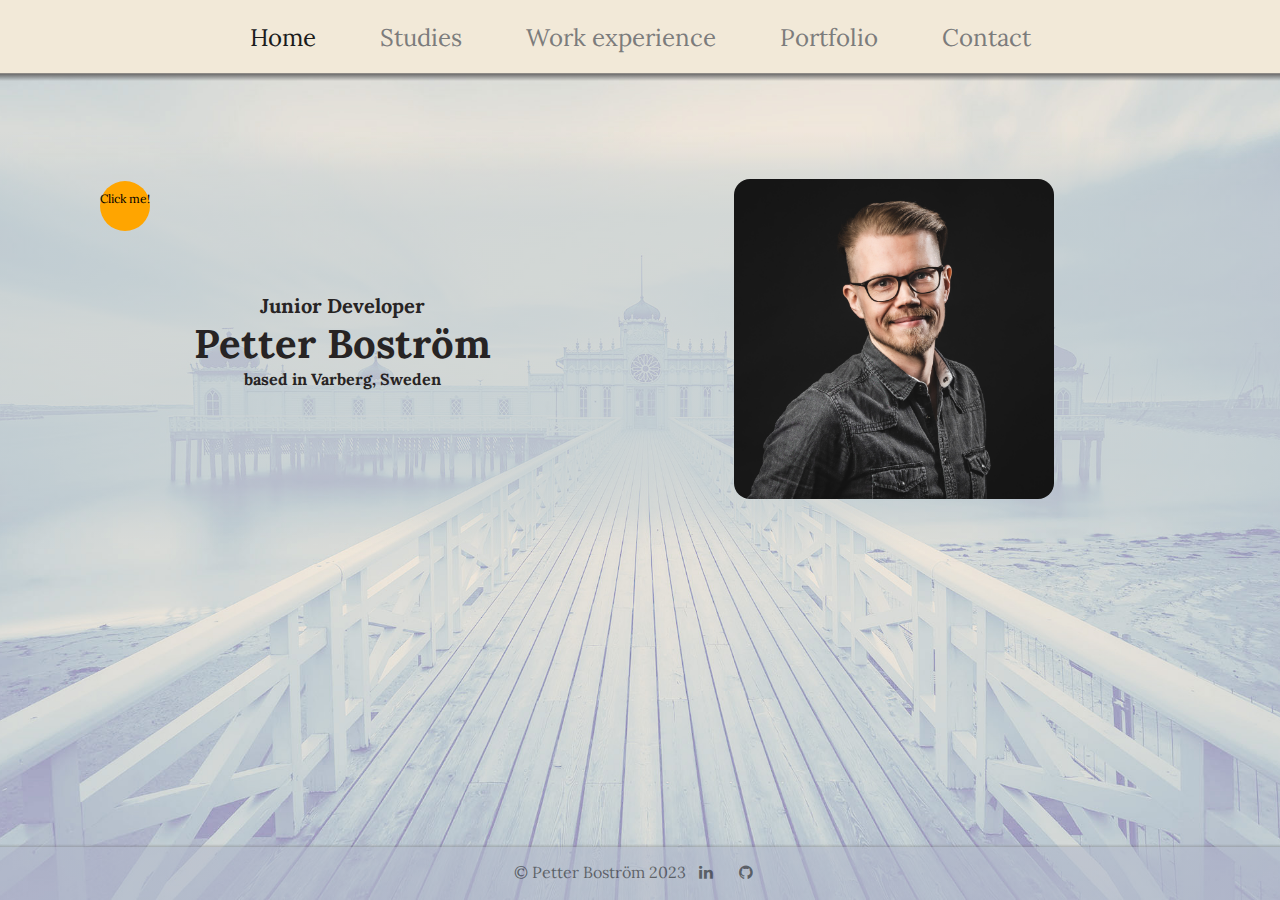
<file: index.html>
<!DOCTYPE html>
<html lang="en">
  <head>
    <meta name="viewport" content="width=device-width, initial-scale=1" />
    <title>Petter Boström CV</title>
    <link rel="preconnect" href="https://fonts.googleapis.com" />
    <link rel="preconnect" href="https://fonts.gstatic.com" crossorigin />
    <link
      href="https://fonts.googleapis.com/css2?family=Lora&display=swap"
      rel="stylesheet"
    />
    <link rel="stylesheet" type="text/css" href="/Css/styles.css" />
    <link rel="stylesheet" type="text/css" href="/Css/home.css" />
    <link rel="stylesheet" type="text/css" href="/Css/bollstyle.css" />
    <link
      rel="stylesheet"
      href="https://cdnjs.cloudflare.com/ajax/libs/font-awesome/4.7.0/css/font-awesome.min.css"
    />
  </head>
  <body id="home">
    <div class="mainflex">
      <header>
        <nav>
          <ul>
            <li><a class="current" href="/index.html">Home</a></li>
            <li><a href="/studies.html">Studies</a></li>
            <li><a href="/work_exp.html">Work experience</a></li>
            <li><a href="/portfolio.html">Portfolio</a></li>
            <li><a href="/contact.html">Contact</a></li>
          </ul>
        </nav>
      </header>
      <main>
        <div class="ballcontainer">
          <div id="ball"><p>Click me!</p></div>
          <div class="box_group">
            <div id="homepres">
              <h2>Junior Developer</h2>
              <h1>Petter Boström</h1>
              <h3>based in Varberg, Sweden</h3>
            </div>
            <div>
              <img
                id="portrait"
                src="/Images/portrait.jpg"
                alt="portrait of Petter Boström"
              />
            </div>
          </div>
          <div class="secretbutton">
            <div id="thebutton"><p id="surprise">Tadaaa!</p></div>
          </div>
        </div>
        <div id="myModal" class="modal">
          <div class="modal-content">
            <img src="Images/dans.gif" alt="Old man dancing" />
            <h2>Grattis!! Du knäckte koden!</h2>
            <p>Tryck på valfri tangent för att återgå.</p>
          </div>
        </div>
      </main>
      <footer>
        <div class="footerContent">
          <div>
            <span>&#169; Petter Boström 2023</span>
          </div>
          <div>
            <a
              href="https://www.linkedin.com/in/petter-bostr%C3%B6m-a72ba788/"
              class="fa fa-linkedin"
              target="_blank"
            ></a>
          </div>
          <div>
            <a
              href="https://github.com/Nomijah"
              class="fa fa-github"
              target="_blank"
            ></a>
          </div>
        </div>
      </footer>
    </div>
    <script src="JS/bollscript.js"></script>
    <script src="JS/script.js"></script>
  </body>
</html>
</file>
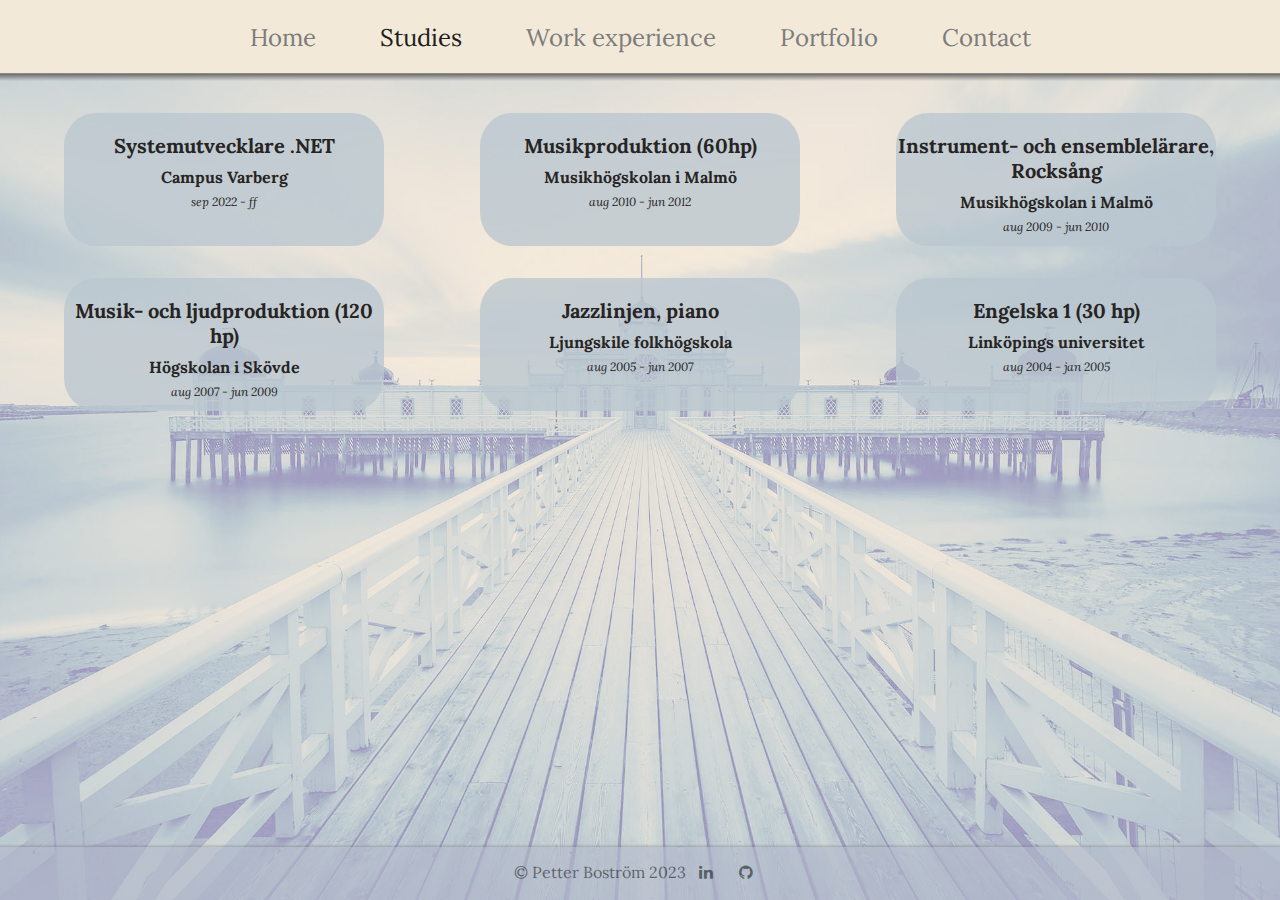
<file: old_studies.html>
<!DOCTYPE html>
<html lang="en">
  <head>
    <meta name="viewport" content="width=device-width, initial-scale=1" />
    <title>Petter Boström CV</title>
    <link rel="preconnect" href="https://fonts.googleapis.com" />
    <link rel="preconnect" href="https://fonts.gstatic.com" crossorigin />
    <link
      href="https://fonts.googleapis.com/css2?family=Lora&display=swap"
      rel="stylesheet"
    />
    <link rel="stylesheet" type="text/css" href="/Css/styles.css" />
    <link rel="stylesheet" type="text/css" href="/Css/studies.css" />
    <link
      rel="stylesheet"
      href="https://cdnjs.cloudflare.com/ajax/libs/font-awesome/4.7.0/css/font-awesome.min.css"
    />
  </head>
  <body>
    <div class="mainflex">
      <header>
        <nav>
          <ul>
            <li><a href="/index.html">Home</a></li>
            <li><a class="current" href="/studies.html">Studies</a></li>
            <li><a href="/work_exp.html">Work experience</a></li>
            <li><a href="/portfolio.html">Portfolio</a></li>
            <li><a href="/contact.html">Contact</a></li>
          </ul>
        </nav>
      </header>
      <main>
        <div class="studycontainer">
          <div class="studybox">
            <h2>Systemutvecklare .NET</h2>
            <h3>Campus Varberg</h3>
            <p>sep 2022 - ff</p>
          </div>
          <div class="studybox">
            <h2>Musikproduktion (60hp)</h2>
            <h3>Musikhögskolan i Malmö</h3>
            <p>aug 2010 - jun 2012</p>
          </div>
          <div class="studybox">
            <h2>Instrument- och ensemblelärare, Rocksång</h2>
            <h3>Musikhögskolan i Malmö</h3>
            <p>aug 2009 - jun 2010</p>
          </div>
          <div class="studybox">
            <h2>Musik- och ljudproduktion (120 hp)</h2>
            <h3>Högskolan i Skövde</h3>
            <p>aug 2007 - jun 2009</p>
          </div>
          <div class="studybox">
            <h2>Jazzlinjen, piano</h2>
            <h3>Ljungskile folkhögskola</h3>
            <p>aug 2005 - jun 2007</p>
          </div>
          <div class="studybox">
            <h2>Engelska 1 (30 hp)</h2>
            <h3>Linköpings universitet</h3>
            <p>aug 2004 - jan 2005</p>
          </div>
        </div>
      </main>
      <footer>
        <div class="footerContent">
          <div>
            <span>&#169; Petter Boström 2023</span>
          </div>
          <div>
            <a
              href="https://www.linkedin.com/in/petter-bostr%C3%B6m-a72ba788/"
              class="fa fa-linkedin"
              target="_blank"
            ></a>
          </div>
          <div>
            <a
              href="https://github.com/Nomijah"
              class="fa fa-github"
              target="_blank"
            ></a>
          </div>
        </div>
      </footer>
    </div>
  </body>
</html>
</file>
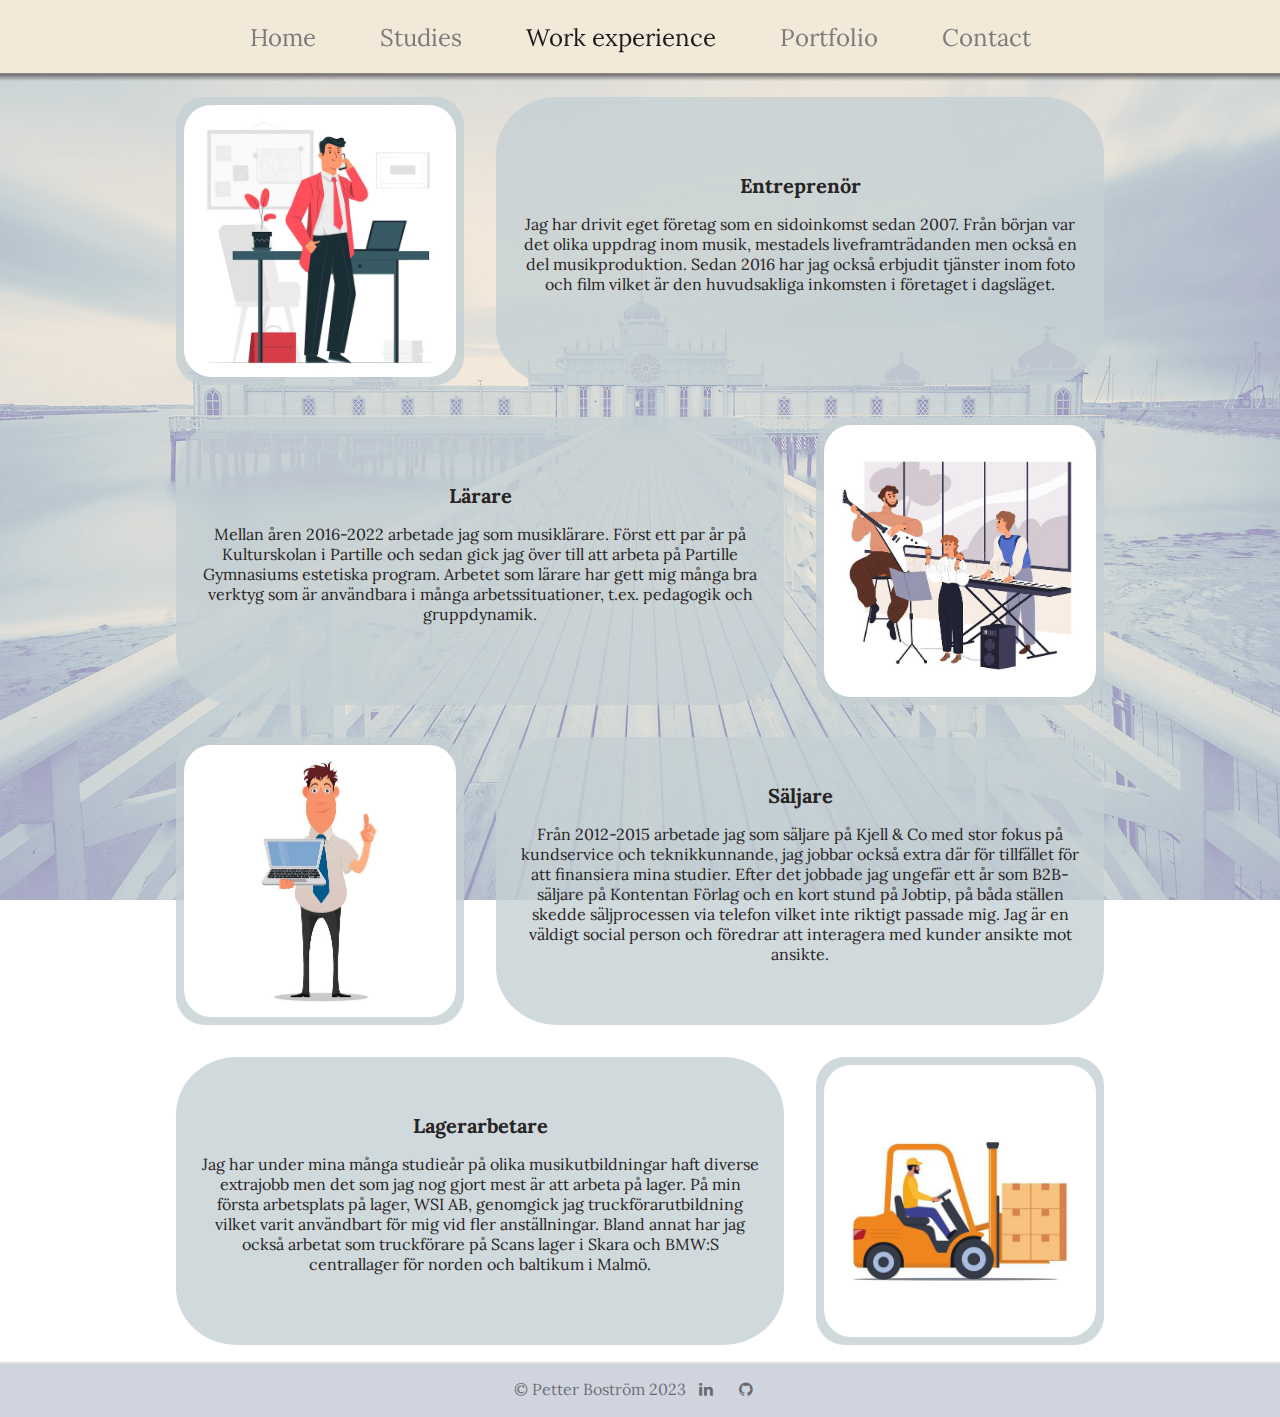
<file: old_work_exp.html>
<!DOCTYPE html>
<html lang="en">
  <head>
    <meta name="viewport" content="width=device-width, initial-scale=1" />
    <title>Petter Boström CV</title>
    <link rel="preconnect" href="https://fonts.googleapis.com" />
    <link rel="preconnect" href="https://fonts.gstatic.com" crossorigin />
    <link
      href="https://fonts.googleapis.com/css2?family=Lora&display=swap"
      rel="stylesheet"
    />
    <link rel="stylesheet" type="text/css" href="/Css/styles.css" />
    <link rel="stylesheet" type="text/css" href="/Css/work.css" />
    <link
      rel="stylesheet"
      href="https://cdnjs.cloudflare.com/ajax/libs/font-awesome/4.7.0/css/font-awesome.min.css"
    />
  </head>
  <body>
    <div class="mainflex">
      <header>
        <nav>
          <ul>
            <li><a href="/index.html">Home</a></li>
            <li><a href="/studies.html">Studies</a></li>
            <li>
              <a class="current" href="/work_exp.html">Work experience</a>
            </li>
            <li><a href="/portfolio.html">Portfolio</a></li>
            <li><a href="/contact.html">Contact</a></li>
          </ul>
        </nav>
      </header>
      <main>
        <div class="container">
          <div class="item1a">
            <img src="/Images/egen.avif" alt="entrepreneur in an office" />
          </div>
          <div class="item1b textbox">
            <h2>Entreprenör</h2>
            <p>
              Jag har drivit eget företag som en sidoinkomst sedan 2007. Från
              början var det olika uppdrag inom musik, mestadels
              liveframträdanden men också en del musikproduktion. Sedan 2016 har
              jag också erbjudit tjänster inom foto och film vilket är den
              huvudsakliga inkomsten i företaget i dagsläget.
            </p>
          </div>
          <div class="item2a">
            <img
              src="Images/teacher.jpg"
              alt="music lesson with three students"
            />
          </div>
          <div class="item2b textbox">
            <h2>Lärare</h2>
            <p>
              Mellan åren 2016-2022 arbetade jag som musiklärare. Först ett par
              år på Kulturskolan i Partille och sedan gick jag över till att
              arbeta på Partille Gymnasiums estetiska program. Arbetet som
              lärare har gett mig många bra verktyg som är användbara i många
              arbetssituationer, t.ex. pedagogik och gruppdynamik.
            </p>
          </div>
          <div class="item3a">
            <img src="Images/sales.jpg" alt="salesperson" />
          </div>
          <div class="item3b textbox">
            <h2>Säljare</h2>
            <p>
              Från 2012-2015 arbetade jag som säljare på Kjell & Co med stor
              fokus på kundservice och teknikkunnande, jag jobbar också extra
              där för tillfället för att finansiera mina studier. Efter det
              jobbade jag ungefär ett år som B2B-säljare på Kontentan Förlag och
              en kort stund på Jobtip, på båda ställen skedde säljprocessen via
              telefon vilket inte riktigt passade mig. Jag är en väldigt social
              person och föredrar att interagera med kunder ansikte mot ansikte.
            </p>
          </div>
          <div class="item4a">
            <img
              src="Images/truck.jpg"
              alt="man in forklift truck transporting boxes"
            />
          </div>
          <div class="item4b textbox">
            <h2>Lagerarbetare</h2>
            <p>
              Jag har under mina många studieår på olika musikutbildningar haft
              diverse extrajobb men det som jag nog gjort mest är att arbeta på
              lager. På min första arbetsplats på lager, WSI AB, genomgick jag
              truckförarutbildning vilket varit användbart för mig vid fler
              anställningar. Bland annat har jag också arbetat som truckförare
              på Scans lager i Skara och BMW:S centrallager för norden och
              baltikum i Malmö.
            </p>
          </div>
        </div>
      </main>
      <footer>
        <div class="footerContent">
          <div>
            <span>&#169; Petter Boström 2023</span>
          </div>
          <div>
            <a
              href="https://www.linkedin.com/in/petter-bostr%C3%B6m-a72ba788/"
              class="fa fa-linkedin"
              target="_blank"
            ></a>
          </div>
          <div>
            <a
              href="https://github.com/Nomijah"
              class="fa fa-github"
              target="_blank"
            ></a>
          </div>
        </div>
      </footer>
    </div>
  </body>
</html>
</file>
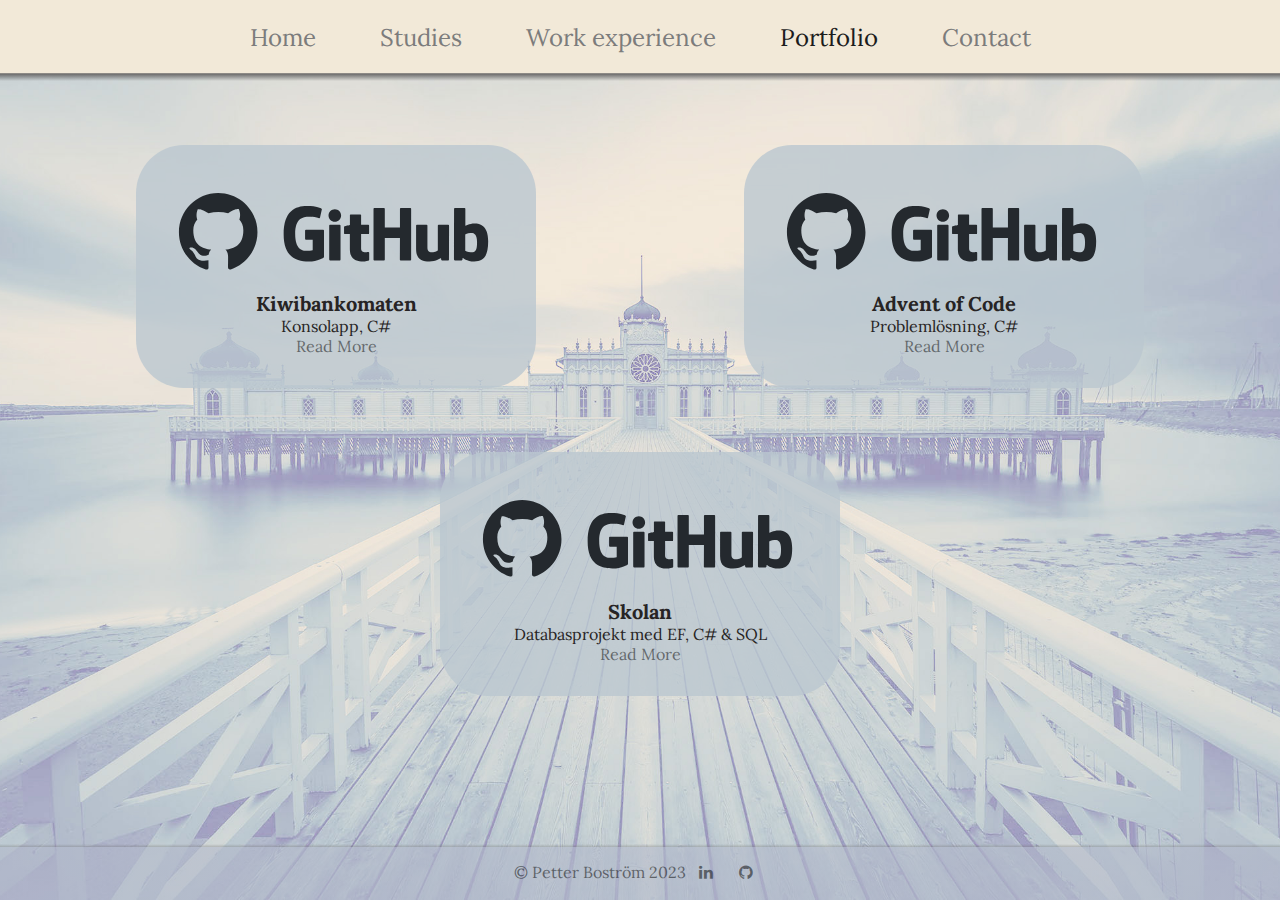
<file: portfolio.html>
<!DOCTYPE html>
<html lang="en">
  <head>
    <meta name="viewport" content="width=device-width, initial-scale=1" />
    <title>Petter Boström CV</title>
    <link rel="preconnect" href="https://fonts.googleapis.com" />
    <link rel="preconnect" href="https://fonts.gstatic.com" crossorigin />
    <link
      href="https://fonts.googleapis.com/css2?family=Lora&display=swap"
      rel="stylesheet"
    />
    <link rel="stylesheet" type="text/css" href="/Css/styles.css" />
    <link rel="stylesheet" type="text/css" href="/Css/portfolio.css" />
    <link
      rel="stylesheet"
      href="https://cdnjs.cloudflare.com/ajax/libs/font-awesome/4.7.0/css/font-awesome.min.css"
    />
  </head>
  <body>
    <div class="mainflex">
      <header>
        <nav>
          <ul>
            <li><a href="/index.html">Home</a></li>
            <li><a href="/studies.html">Studies</a></li>
            <li><a href="/work_exp.html">Work experience</a></li>
            <li><a class="current" href="/portfolio.html">Portfolio</a></li>
            <li><a href="/contact.html">Contact</a></li>
          </ul>
        </nav>
      </header>
      <main>
        <div class="portfoliocontainer">
          <div class="portfoliobox">
            <div class="textbox">
              <img src="Images/github-logo-vector.svg" alt="Github logo" />
              <a
                href="https://github.com/Nomijah/KiwiBankomaten"
                target="_blank"
                ><h2>Kiwibankomaten</h2></a
              >
              <p>Konsolapp, C#</p>
              <div class="box">
                <a class="button" href="#popup1">Read More</a>
              </div>

              <div id="popup1" class="overlay">
                <div class="popup">
                  <h2>Kiwibankomaten</h2>
                  <a class="close" href="#">&times;</a>
                  <div class="content">
                    Detta var ett projekt vi gjorde i grupp i kurserna
                    Objektorienterad programmering och Agila metoder. Målet var
                    att göra en bankapp enligt instruktioner vi fick via stories
                    i en backlog.
                  </div>
                </div>
              </div>
            </div>
          </div>
          <div class="portfoliobox">
            <div class="textbox">
              <img src="Images/github-logo-vector.svg" alt="Github logo" />
              <a
                href="https://github.com/Nomijah/AdventOfCode2022"
                target="_blank"
                ><h2>Advent of Code</h2></a
              >
              <p>Problemlösning, C#</p>
              <div class="box">
                <a class="button" href="#popup1">Read More</a>
              </div>

              <div id="popup1" class="overlay">
                <div class="popup">
                  <h2>Advent of Code 2022</h2>
                  <a class="close" href="#">&times;</a>
                  <div class="content">
                    Här finns koden till de problem jag lyckades lösa själv (och
                    hann med) i 2022 års Advent of Code.
                  </div>
                </div>
              </div>
            </div>
          </div>
          <div class="portfoliobox">
            <div class="textbox">
              <img src="Images/github-logo-vector.svg" alt="Github logo" />
              <a
                href="https://github.com/Nomijah/Labb3Databaser"
                target="_blank"
                ><h2>Skolan</h2></a
              >
              <p>Databasprojekt med EF, C# & SQL</p>
              <div class="box">
                <a class="button" href="#popup1">Read More</a>
              </div>

              <div id="popup1" class="overlay">
                <div class="popup">
                  <h2>Skolan</h2>
                  <a class="close" href="#">&times;</a>
                  <div class="content">
                    Ett projekt jag gjorde i databaskursen där vi själva fick
                    designa en databas för en gymnasieskola. Den skulle
                    innehålla information om personal, elever, klasser, kurser
                    och betyg och göras med relationell databas. En enkel
                    konsolapp för att hämta och skicka diverse information till
                    och från databasen.
                  </div>
                </div>
              </div>
            </div>
          </div>
        </div>
      </main>
      <footer>
        <div class="footerContent">
          <div>
            <span>&#169; Petter Boström 2023</span>
          </div>
          <div>
            <a
              href="https://www.linkedin.com/in/petter-bostr%C3%B6m-a72ba788/"
              class="fa fa-linkedin"
              target="_blank"
            ></a>
          </div>
          <div>
            <a
              href="https://github.com/Nomijah"
              class="fa fa-github"
              target="_blank"
            ></a>
          </div>
        </div>
      </footer>
    </div>
  </body>
</html>
</file>
<file: Css/styles.css>
html{
width: 100%;
height: 100%;
}
    
body {
  min-height: 100vh;
  margin: 0;
  background-image: url(/Images/bkg_vbg2.jpg);
  background-size: cover; /* Fill the entire window */
  background-attachment: fixed; /* Fix picture when scrolling */
  background-repeat: no-repeat; /* Do not repeat picture */
  background-position: center; /* Display center of image when window is too narrow to display whole width */
}

.mainflex {
  min-height: 100vh;
  display: flex;
  flex-direction: column;
}

main {
  flex: 1;
  overflow-y: auto;
}

header {
  position: sticky;
  top: 0%;
  overflow-y: auto;
}

nav {
  overflow: hidden; /* Use overflow to contain the floated list elements */
  background: linear-gradient(rgba(242, 233, 216, 1) 0%, rgba(242, 233, 216, 1) 90%, rgb(106, 105, 105)91%, rgba(0, 0, 0, 0)100%);
}
  
ul {
  list-style-type: none; /* Remove bullet points from the list */
  margin: 0;
  padding: 0.25rem;
  text-align: center;
}

li {
  display: inline-flex;
  font-size: 1.5rem;
}

li a {
  display: inline-flex;
  color: rgb(124, 124, 124);
  text-align: center;
  padding: 0.75em 1.25em 1em;
  text-decoration: none;
  transition: color 0.3s;
  -webkit-transition: color 0.3s;
  -moz-transition: color 0.3s;
  -ms-transition: color 0.3s;
  -o-transition: color 0.3s;
}
  
  li a:hover {
    color: rgb(28, 28, 28); /* Add a darker background color on hover */
  }
  li a.current{
    color: rgb(28, 28, 28); /* Show current page with darker font color */
 }

/* Set all text to same font */
* {
    font-family: 'Lora', serif;
}

h1,h2,h3,p {
    text-align: center;
    margin: 0;
    color:rgb(39, 36, 36)
}
h1 {
    font-size: 2.5rem;
}

h2 {
  font-size: 1.25rem;
}

h3 {
  font-size: 1rem;
}

/* Style all font awesome icons */
.fa {
  color: rgba(0, 0, 0, 0.5);
  padding: 0.25em;
  font-size: 2em;
  width: 2em;
  text-align: center;
  text-decoration: none;
  border-radius: 50%;
  -webkit-border-radius: 50%;
  -moz-border-radius: 50%;
  -ms-border-radius: 50%;
  -o-border-radius: 50%;
}

.fa:hover {
  opacity: 0.7;
}

footer {
  flex-shrink: 0;
  width: 100%;
  background: linear-gradient(rgba(0, 0, 0, 0)0%, rgb(106, 105, 105,0.3)5%,rgba(177, 184, 202, 0.6) 6%,rgba(177, 184, 202, 0.6) 100%);
}

.footerContent {
  display: flex;
  color:rgba(0, 0, 0, 0.5);
  justify-content: center;
  padding: 1em;
}

.footerContent div {
align-self: center;
}

.loading {
  display: flex;
  justify-content: center;
}

.loading p {
  margin-top: 1em;
  font-size: 1.5em;
}

/* The Modal (background) */
.modal {
  display: none;/*Hiddenbydefault*/
  position: fixed;/*Stayinplace*/
  z-index: 1;/*Sitontop*/
  left: 0;
  top: 0;
  width: 100%;/*Fullwidth*/
  height: 100%;/*Fullheight*/
  overflow: auto;/*Enablescrollifneeded*/
  background-color: rgb(0,0,0);/*Fallbackcolor*/
  background-color: rgba(0,0,0,0.4);/*Blackw/opacity*/
}

/* Modal Content/Box */
.modal-content {
  display: flex;
  flex-direction: column;
  background-color: #acbadd;
  margin: 5% auto; /*15%fromthetopandcentered*/
  padding: 1em;
  border: 1px solid #888;
  width: 20%;
}

/* The Close Button */
#close {
  color: #aaa;
  float: right;
  font-size: 28px;
  font-weight: bold;
}

#close:hover,
#close:focus {
  color: black;
  text-decoration: none;
  cursor: pointer;
}

@media screen and (max-width: 850px) {
  li a {
    padding: 0.75em 0.5em 1em;
  }
}

@media screen and (max-width: 700px) {

  li {
    font-size: 0.85em;
  }

  li a {
    padding: 0.25em;
  }

  h1 {
    font-size: 1.75rem;
  }

  h2 {
    font-size: 1rem;
  }

  h3 {
    font-size: 0.75rem;
  }

  footer {
    background: none;
    background-color: rgba(177, 184, 202, 0.4);
  }

}
</file>
<file: Css/home.css>
/* SCSS RGB 
$french-gray: rgba(177, 184, 202, 1);
$french-gray-2: rgba(186, 199, 208, 1);
$eggshell: rgba(242, 233, 216, 1);
$cool-gray: rgba(162, 157, 192, 1);
$silver: rgba(196, 207, 211, 1); */

#portrait {
    margin: 2rem;
    width: 20em;
    border-radius: 5%;
    -webkit-border-radius: 5%;
    -moz-border-radius: 5%;
    -ms-border-radius: 5%;
    -o-border-radius: 5%;
}

.box_group {

display: flex;
justify-content: space-evenly;
flex-wrap: wrap;
background: linear-gradient(180deg, rgba(196, 207, 211,0) 0%,rgba(196, 207, 211,0.2) 5%, rgba(196, 207, 211,0.5) 10%, rgba(196, 207, 211,0.7) 20%, rgba(196, 207, 211,0.7) 80%, rgba(196, 207, 211,0.5) 90%, rgba(196, 207, 211,0.2) 95%, rgba(196, 207, 211,0) 100%);
}

.box_group div {
    margin: 1rem;
    align-self: center;
}

.secretbutton {
    display: flex;
    justify-content: center;
}

#thebutton {
    height: 100px;
    width: 100px;
}

#surprise {
    font-size: 2em;
    color: orange;
    animation: color-change 0.7s infinite;
    visibility: hidden;
    -webkit-animation: color-change 0.7s infinite;

}

/* The Modal (background) */
.modal {
    display: none;/*Hiddenbydefault*/
    position: fixed;/*Stayinplace*/
    z-index: 1;/*Sitontop*/
    left: 0;
    top: 0;
    width: 100%;/*Fullwidth*/
    height: 100%;/*Fullheight*/
    overflow: auto;/*Enablescrollifneeded*/
    background-color: rgb(0,0,0);/*Fallbackcolor*/
    background-color: rgba(0,0,0,0.4);/*Blackw/opacity*/
  }
  
  /* Modal Content/Box */
  .modal-content {
    display: flex;
    flex-direction: column;
    background-color: #acbadd;
    margin: 5% auto; /*15%fromthetopandcentered*/
    padding: 1em;
    border: 1px solid #888;
    width: 20%;
  }

@keyframes color-change {
    25% { color: red;}
    50% {color: blue;}
    75% {color: green;}
    100% {color: purple;}
}

@media screen and (max-width: 700px) and (min-width: 50px) {
    .box_group {
        justify-content: space-around;
        flex-direction: column;
        background: none;
    }

    .box_group div {
        margin: 0.1em;
        justify-content: center;
    }

    #homepres {
        margin: 2em 0em 0em;
    }

    #portrait {
        width: 80vw;

        margin: 1em;
    }

}
</file>
<file: Css/bollstyle.css>
.ballcontainer {
    width: 100vw;
    height: 80vh;

}

#ball {
    transition: 200ms;
    background: orange;
    width: 50px;
    height: 50px;
    border-radius: 100%;
    position: relative;
    top: 100px;
    left: 100px;
    -webkit-transition: 200ms;
    -moz-transition: 200ms;
    -ms-transition: 200ms;
    -o-transition: 200ms;
}

#ball p {
    padding-top: 10px;
    color: black;
    font-size: 0.75em;
}

@media screen and (max-width: 700px) and (min-width: 50px) {
#ball {
    visibility: hidden;
}
}
</file>
<file: Css/studies.css>
p {
    text-align: center;
    font-size: 0.75rem;
    font-style: italic;
  }

.studycontainer {
    display: flex;
    justify-content: space-around;
    margin: 1em;
    flex-wrap: wrap;
}

.studybox {
    background-color: rgba(186, 199, 208, 0.8);
    border-radius: 10% 25%;
    -webkit-border-radius: 10% 25%;
    -moz-border-radius: 10% 25%;
    -ms-border-radius: 10% 25%;
    -o-border-radius: 10% 25%;
    margin: 1em;
    width: 20em;
    height: auto;
    overflow: auto;
}

.studybox h2 {
    padding: 1em 0 0.25em;
}

.studybox h3,p {
    padding: 0.25em;
}

.studybox p {
    padding: 0.25em 0 1em;
}
</file>
<file: Css/work.css>
.container {
    display: grid;
    grid-template-columns: 12.5% 25% 25% 25% 12.5%;
    grid-template-rows: auto;
    grid-template-areas: 
    ". job1a job1b job1b ."
    ". job2b job2b job2a ."
    ". job3a job3b job3b ."
    ". job4b job4b job4a .";
}

.item1a {
    grid-area: job1a;
}

.item1b {
    grid-area: job1b;
}

.item2a {
    grid-area: job2a;
}

.item2b {
    grid-area: job2b;
}

.item3a {
    grid-area: job3a;
}

.item3b {
    grid-area: job3b;
}

.item4a {
    grid-area: job4a;
}

.item4b {
    grid-area: job4b;
}

.container div {
    display: flex;
    flex-direction: column;
    padding: 0.5em;
    margin: 1em;
    justify-content: center;
    background-color: rgba(196, 207, 211, 0.8);
    border-radius: 10%;
    -webkit-border-radius: 10%;
    -moz-border-radius: 10%;
    -ms-border-radius: 10%;
    -o-border-radius: 10%;
}

.container p {
    margin: 1em 1em;
}


.container div img {
    width: 100%;
    height: auto;
    border-radius: 10%;
    -webkit-border-radius: 10%;
    -moz-border-radius: 10%;
    -ms-border-radius: 10%;
    -o-border-radius: 10%;
}

@media screen and (min-width: 800px) {
    .item1b.textbox, .item2b.textbox, .item3b.textbox, .item4b.textbox {
        border-radius: 10% 20%;
        -webkit-border-radius: 10% 20%;
        -moz-border-radius: 10% 20%;
        -ms-border-radius: 10% 20%;
        -o-border-radius: 10% 20%;
    }
}

@media screen and (max-width: 700px) {

    .container {
    height: auto;
    width: 80%;
    margin-left: 10%;
    grid-template-columns: 100%;
    grid-template-rows: auto;
    grid-template-areas: 
    "job1a" "job1b" "job2a" "job2b" "job3a" "job3b" "job4a" "job4b";
    }

    .container div {
        align-items: center;
    }

    .container div img {
        height: 90%;
        margin: 1em;
    }
}
</file>
<file: Css/portfolio.css>
.portfoliocontainer {
    display: flex;
    justify-content: space-around;
    margin: 2em;
    flex-wrap: wrap;
}

.portfoliobox {
    background-color: rgba(186, 199, 208, 0.8);
    border-radius: 12% 20%;
    -webkit-border-radius: 12% 20%;
    -moz-border-radius: 12% 20%;
    -ms-border-radius: 12% 20%;
    -o-border-radius: 12% 20%;
    margin: 2em;
    width: 25em;
    height: auto;
}

.textbox {
    display: flex;
    margin: 2em;
    flex-direction: column;
}

.textbox img {
    margin: -33% 0;
}

.textbox a {
    text-decoration: none;
}

.textbox a :hover {
    transition: 300ms;
    font-size: 1.7em;
    -webkit-transition: 300ms;
    -moz-transition: 300ms;
    -ms-transition: 300ms;
    -o-transition: 300ms;
}

p {
    text-align: center;
}
h1 {
    text-align: center;
  }
  
  .box {
    width: 100%;
    margin: 0 auto;
    text-align: center;
    /* padding: 35px;
    border: 2px solid #fff;
    border-radius: 20px/50px;
    background-clip: padding-box; */
  }
  
  .button {
    font-size: 1em;
    padding: 10px;
    color:rgba(0, 0, 0, 0.5);
    text-decoration: none;
    cursor: pointer;
    transition: all 0.3s ease-out;
  }
  .button:hover {
    color:rgba(0, 0, 0, 0.9);
  }
  
  .overlay {
    position: fixed;
    top: 0;
    bottom: 0;
    left: 0;
    right: 0;
    background: rgba(0, 0, 0, 0.7);
    transition: opacity 500ms;
    visibility: hidden;
    opacity: 0;
  }
  .overlay:target {
    visibility: visible;
    opacity: 1;
  }
  
  .popup {
    margin: 70px auto;
    padding: 20px;
    background: #fff;
    border-radius: 5px;
    width: 30%;
    position: relative;
    transition: all 5s ease-in-out;
  }
  
  .popup h2 {
    margin-top: 0;
    color: #333;
    font-family: Tahoma, Arial, sans-serif;
  }
  .popup .close {
    position: absolute;
    top: 20px;
    right: 30px;
    transition: all 200ms;
    font-size: 30px;
    font-weight: bold;
    text-decoration: none;
    color: #333;
  }
  .popup .close:hover {
    color:rgba(186, 199, 208, 0.8)
  }
  .popup .content {
    max-height: 30%;
    overflow: auto;
  }
  
  @media screen and (max-width: 700px){
    .box{
      width: 70%;
    }
    .popup{
      width: 70%;
    }
  }
</file>
